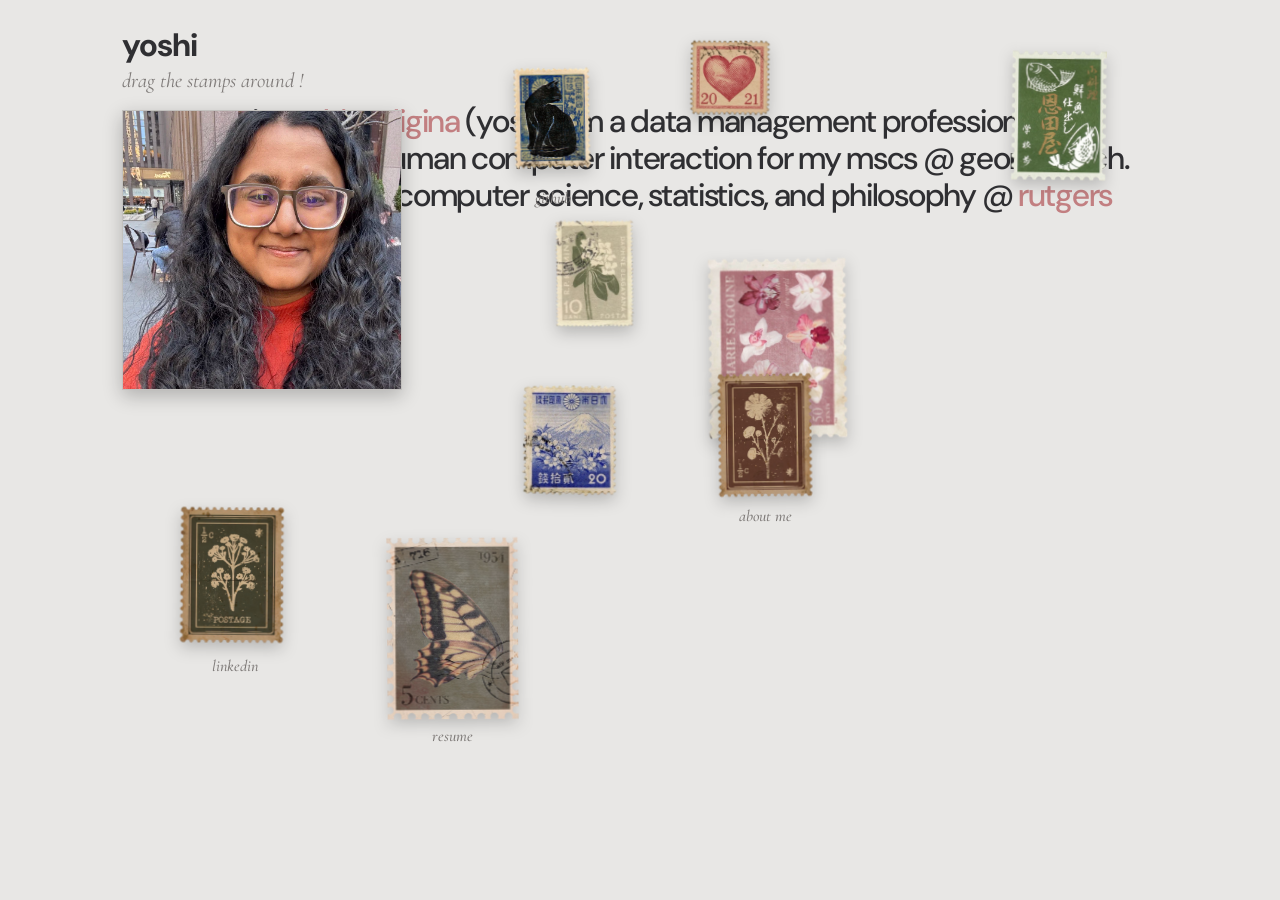
<file: index.html>
<!DOCTYPE html>
<html lang="en">
<head>
    <meta charset="UTF-8">
    <meta name="viewport" content="width=device-width, initial-scale=1.0">
    <title>Yoshi</title>
    <link href="https://fonts.googleapis.com/css2?family=DM+Sans:wght@400;500;700&family=Cormorant+Garamond:ital,wght@1,400;1,500&display=swap" rel="stylesheet">
    <link rel="stylesheet" href="style.css">
</head>
<body>
    <main class="editorial">
        <header class="intro-header">
            <h1>yoshi</h1>
            <p>drag the stamps around !</p>
        </header>

        <div class="photo-wrap" data-depth="0.5">
            <img src="images/yoshipfp.png" alt="Yoshita Aligina">
        </div>

        <div class="statement" id="statement">
            <p>my name is <span class="accent">yoshita aligina</span> (yoshi). i'm a data management professional @ <span class="accent">bloomberg</span>. i study human computer interaction for my mscs @ georgia tech. former data science, computer science, statistics, and philosophy @ <span class="accent">rutgers</span></p>
        </div>

        <a class="stamp-link stamp-1-link" href="https://github.com/YoshiAligina" target="_blank" rel="noopener noreferrer" aria-label="GitHub" data-depth="1.2">
            <img class="stamp stamp-1" src="images/S1.png" alt="GitHub stamp">
            <span class="stamp-hover-label">github</span>
        </a>
        <img class="stamp stamp-2" src="images/S2.png" alt="Decorative stamp 2" data-depth="0.6">
        <img class="stamp stamp-3" src="images/S3.png" alt="Decorative stamp 3" data-depth="0.9">
        <img class="stamp stamp-4" src="images/S4.png" alt="Decorative stamp 4" data-depth="1.4">
        <img class="stamp stamp-5" src="images/S5.png" alt="Decorative stamp 5" data-depth="0.7">
        <img class="stamp stamp-6" src="images/S6.png" alt="Decorative stamp 6" data-depth="1.1">
        <a class="stamp-link stamp-7-link" href="about.html" aria-label="About me" data-depth="0.5">
            <img class="stamp stamp-7" src="images/s7.png" alt="About me stamp">
            <span class="stamp-hover-label">about me</span>
        </a>
        <a class="stamp-link stamp-8-link" href="https://www.linkedin.com/in/yoshitaaligina/" target="_blank" rel="noopener noreferrer" aria-label="LinkedIn" data-depth="0.8">
            <img class="stamp stamp-8" src="images/s8.png" alt="LinkedIn stamp">
            <span class="stamp-hover-label">linkedin</span>
        </a>
        <a class="stamp-link stamp-9-link" href="https://docs.google.com/document/d/1sLyOLnfKQ4cF6L6sdd2yjP68HnDcfu0jtBPwLNmwqG8/edit?tab=t.0" target="_blank" rel="noopener noreferrer" aria-label="Resume" data-depth="1.0">
            <img class="stamp stamp-9" src="images/s9.png" alt="Resume stamp">
            <span class="stamp-hover-label">resume</span>
        </a>
    </main>

    <script src="main.js"></script>
</body>
</html>
</file>
<file: style.css>
* { margin: 0; padding: 0; box-sizing: border-box; }

:root {
    --bg: #e8e7e5;
    --ink: #2f2f32;
    --muted: #7f7b79;
    --accent: #c27f81;
    --soft-shadow: 0 6px 18px rgba(0, 0, 0, 0.24);
}

body {
    min-height: 100vh;
    font-family: 'DM Sans', sans-serif;
    color: var(--ink);
    background: var(--bg);
    overflow-x: hidden;
}

/* ─── Editorial layout (single column, stamps float over everything) ─── */
.editorial {
    position: relative;
    width: min(1100px, 100%);
    margin: 0 auto;
    padding: 30px 32px 80px;
    min-height: 100vh;
}

.intro-header h1 {
    font-size: clamp(1.9rem, 2.5vw, 2.9rem);
    line-height: 0.95;
    font-weight: 700;
    letter-spacing: -0.03em;
    margin-bottom: 8px;
}

.intro-header p {
    font-family: 'Cormorant Garamond', serif;
    font-style: italic;
    font-size: clamp(1.3rem, 1.6vw, 1.7rem);
    color: var(--muted);
}

/* ─── Photo (cropped to square, draggable like a stamp) ─── */
.photo-wrap {
    position: absolute;
    top: 110px;
    left: 32px;
    width: 280px;
    aspect-ratio: 1 / 1;
    overflow: hidden;
    border: 1px solid #c3c1be;
    box-shadow: var(--soft-shadow);
    z-index: 4;
    cursor: grab;
    translate: 0 0;
    will-change: translate, rotate;
    transform-origin: center center;
    transition: scale 220ms ease, box-shadow 220ms ease;
    scale: 1;
}

.photo-wrap:hover { scale: 1.015; }

.photo-wrap.stamp-grabbed {
    cursor: grabbing !important;
    z-index: 18;
    scale: 1.02;
    box-shadow: 0 18px 30px rgba(0, 0, 0, 0.28);
}

.photo-wrap img {
    width: 100%;
    height: 100%;
    object-fit: cover;
    object-position: center top;
    display: block;
    pointer-events: none;
    user-select: none;
    -webkit-user-drag: none;
}

/* ─── Statement (pretext-managed text reflow area) ─── */
.statement {
    position: relative;
    margin-top: 10px;
    min-width: 0;
    font-size: clamp(1.65rem, 2.5vw, 2.95rem);
    font-weight: 500;
    letter-spacing: -0.04em;
    line-height: 1.15;
    z-index: 1;
}

.statement p { margin: 0; }
.statement p + p { margin-top: 6px; }
.statement .accent { color: var(--accent); }

/* Pretext-rendered words (when JS takes over) */
.statement.pretext-active p { display: none; }

.flow-line {
    position: absolute;
    white-space: nowrap;
    will-change: transform;
}

/* ─── Stamps (scattered around the face) ─── */
.stamp-link {
    position: absolute;
    display: inline-block;
    line-height: 0;
    text-decoration: none;
    translate: 0 0;
    will-change: translate;
    z-index: 5;
}

.stamp-link .stamp {
    position: relative;
    display: block;
    top: 0; left: 0; right: auto;
    width: 100%;
    z-index: 1;
}

.stamp-hover-label {
    position: absolute;
    bottom: -6px;
    left: 50%;
    font-family: 'Cormorant Garamond', serif;
    font-style: italic;
    font-weight: 500;
    font-size: 1rem;
    color: var(--muted);
    opacity: 1;
    transform: translateX(-50%) translateY(0);
    transition: color 200ms ease, transform 200ms ease;
    pointer-events: none;
    z-index: 2;
    white-space: nowrap;
}

.stamp-link:hover .stamp-hover-label,
.stamp-link:focus-visible .stamp-hover-label {
    color: var(--ink);
    transform: translateX(-50%) translateY(-2px);
}

/* Pull github + resume labels closer (those PNGs have empty bottom space) */
.stamp-link.stamp-1-link .stamp-hover-label { bottom: 12px; }
.stamp-link.stamp-9-link .stamp-hover-label { bottom: 28px; }

.stamp-link:hover, .stamp-link:focus-visible { z-index: 12; }

.stamp {
    position: absolute;
    width: 160px;
    filter: drop-shadow(0 6px 8px rgba(0, 0, 0, 0.22));
    transition: scale 220ms ease, filter 220ms ease;
    transform-origin: center center;
    cursor: grab;
    translate: 0 0;
    scale: 1;
    will-change: translate, rotate;
    z-index: 5;
}

.stamp:hover, .stamp.stamp-active {
    scale: 1.06;
    filter: drop-shadow(0 14px 14px rgba(0, 0, 0, 0.34));
    z-index: 10;
}

.stamp-grabbed, .stamp-grabbed .stamp { cursor: grabbing !important; }
.stamp.stamp-grabbed { filter: drop-shadow(0 20px 24px rgba(0, 0, 0, 0.32)); scale: 1.04; z-index: 20; }
.stamp-grabbed .stamp { filter: drop-shadow(0 20px 24px rgba(0, 0, 0, 0.32)); scale: 1.04; }


/* ─── Stamp positions: clustered around photo ─── */
.stamp-1-link { top: 25px;  left: 370px; width: 185px; }
.stamp-link.stamp-1-link .stamp-1 { width: 185px; height: auto; rotate: -0.8deg; }
.stamp-2 { top: 8px;   left: 570px; width: 140px; rotate: 0.6deg; }
.stamp-3 { top: 190px; left: 420px; width: 170px; rotate: -0.5deg; }
.stamp-4 { top: 15px;  right: 30px; width: 205px; rotate: 0.7deg; }
.stamp-5 { top: 210px; left: 610px; width: 155px; rotate: -0.6deg; }
.stamp-6 { top: 340px; left: 380px; width: 200px; rotate: 0.4deg; }
.stamp-7-link { top: 360px; left: 600px; width: 150px; }
.stamp-link.stamp-7-link .stamp-7 { rotate: -0.7deg; width: 150px; height: auto; }
.stamp-8-link { top: 490px; left: 60px;  width: 170px; }
.stamp-8 { rotate: 0.5deg; }
.stamp-9-link { top: 490px; left: 270px; width: 185px; aspect-ratio: 515 / 764; }
.stamp-9 { height: 100%; object-fit: cover; object-position: center 52%; rotate: -0.4deg; }

/* ─── Kinetic text ─── */
.letter {
    display: inline-block;
    opacity: 0;
    translate: 0 10px;
    animation: letterIn 0.45s cubic-bezier(0.22, 1, 0.36, 1) forwards;
    animation-delay: calc(var(--i) * 55ms);
}
@keyframes letterIn { to { opacity: 1; translate: 0 0; } }

.text-fade {
    opacity: 0;
    translate: 0 6px;
    animation: fadeSlideIn 0.55s cubic-bezier(0.22, 1, 0.36, 1) forwards;
    animation-delay: var(--delay, 0ms);
}
@keyframes fadeSlideIn { to { opacity: 1; translate: 0 0; } }

/* ─── Responsive ─── */
@media (max-width: 900px) {
    .stamp-1-link { left: 280px; width: 150px; }
    .stamp-link.stamp-1-link .stamp-1 { width: 150px; }
    .stamp-2 { left: 440px; width: 120px; }
    .stamp-3 { left: 300px; width: 145px; }
    .stamp-4 { right: 10px; width: 165px; }
    .stamp-5 { left: 470px; width: 130px; }
    .stamp-6 { left: 280px; width: 170px; }
    .stamp-7-link { left: 470px; width: 130px; }
    .stamp-link.stamp-7-link .stamp-7 { width: 130px; }
    .stamp-8-link { top: 420px; width: 150px; }
    .stamp-9-link { top: 420px; left: 230px; width: 160px; }
    .photo-wrap { top: 100px; left: 24px; width: 240px; }
}

@media (max-width: 760px) {
    .editorial { padding: 20px 16px 50px; }
    .intro-header p { font-size: 1.35rem; }
    .statement { font-size: clamp(1.3rem, 5.5vw, 2rem); }
    .photo-wrap { top: 90px; left: 16px; width: 200px; }
    .stamp { width: 120px; }
    .stamp-1-link { left: 230px; width: 130px; }
    .stamp-link.stamp-1-link .stamp-1 { width: 130px; }
    .stamp-2 { left: 370px; width: 110px; }
    .stamp-3 { top: 160px; left: 250px; width: 120px; }
    .stamp-4 { right: 5px; width: 140px; }
    .stamp-5 { top: 180px; left: 390px; width: 110px; }
    .stamp-6 { top: 280px; left: 230px; width: 150px; }
    .stamp-7-link { top: 290px; left: 400px; width: 115px; }
    .stamp-link.stamp-7-link .stamp-7 { width: 115px; }
    .stamp-8-link { top: 370px; left: 30px; width: 130px; }
    .stamp-9-link { top: 370px; left: 190px; width: 140px; }
    .stamp-hover-label { font-size: 0.85rem; }
}

@media (max-width: 480px) {
    .editorial { padding: 16px 12px 40px; }
    .intro-header h1 { font-size: 1.7rem; }
    .statement { font-size: clamp(1.1rem, 5vw, 1.6rem); }
    .photo-wrap { top: 80px; left: 12px; width: 160px; }
    .stamp { width: 100px; }
    .stamp-1-link { left: 190px; width: 110px; }
    .stamp-link.stamp-1-link .stamp-1 { width: 110px; }
    .stamp-2 { left: 310px; width: 95px; }
    .stamp-3 { top: 140px; left: 210px; width: 100px; }
    .stamp-4 { right: 0; width: 120px; }
    .stamp-5 { top: 160px; left: 330px; width: 95px; }
    .stamp-6 { top: 240px; left: 190px; width: 130px; }
    .stamp-7-link { top: 250px; left: 340px; width: 100px; }
    .stamp-link.stamp-7-link .stamp-7 { width: 100px; }
    .stamp-8-link { top: 320px; left: 10px; width: 110px; }
    .stamp-9-link { top: 320px; left: 140px; width: 120px; }
}
</file>
